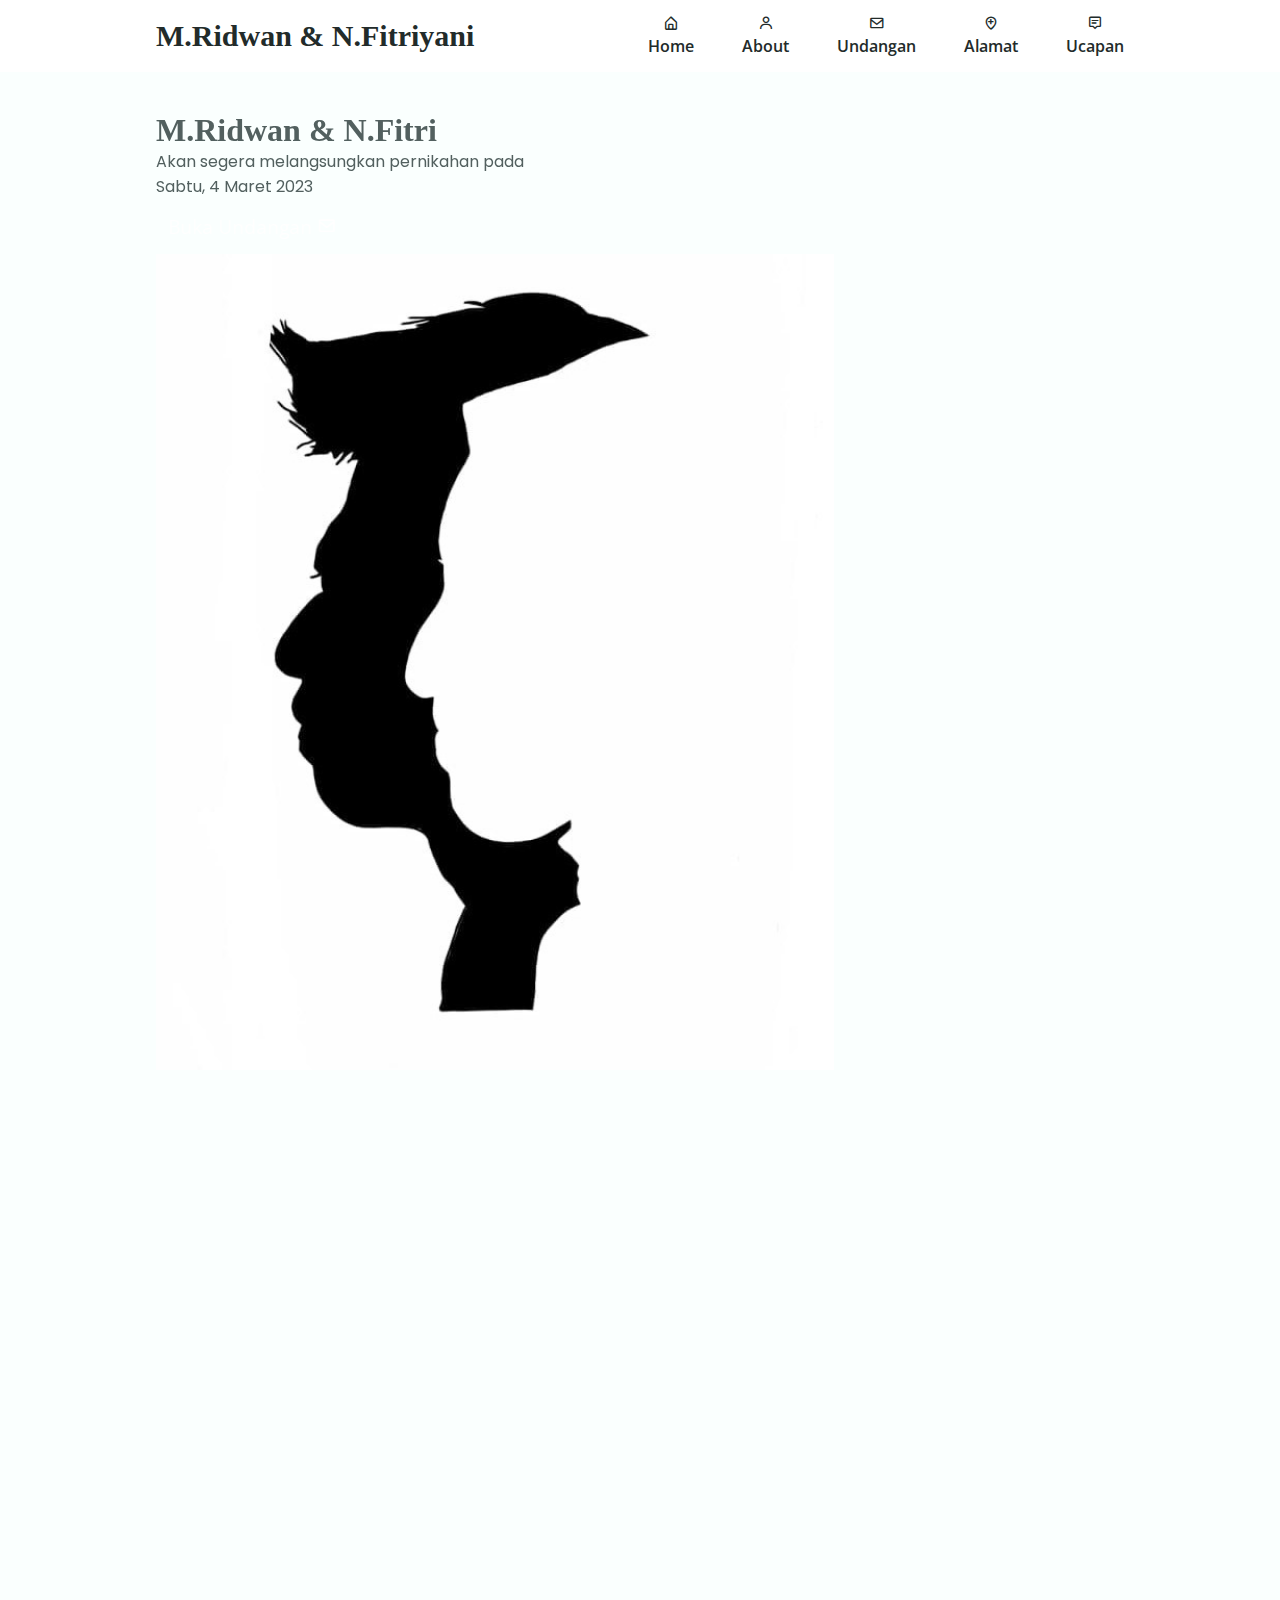
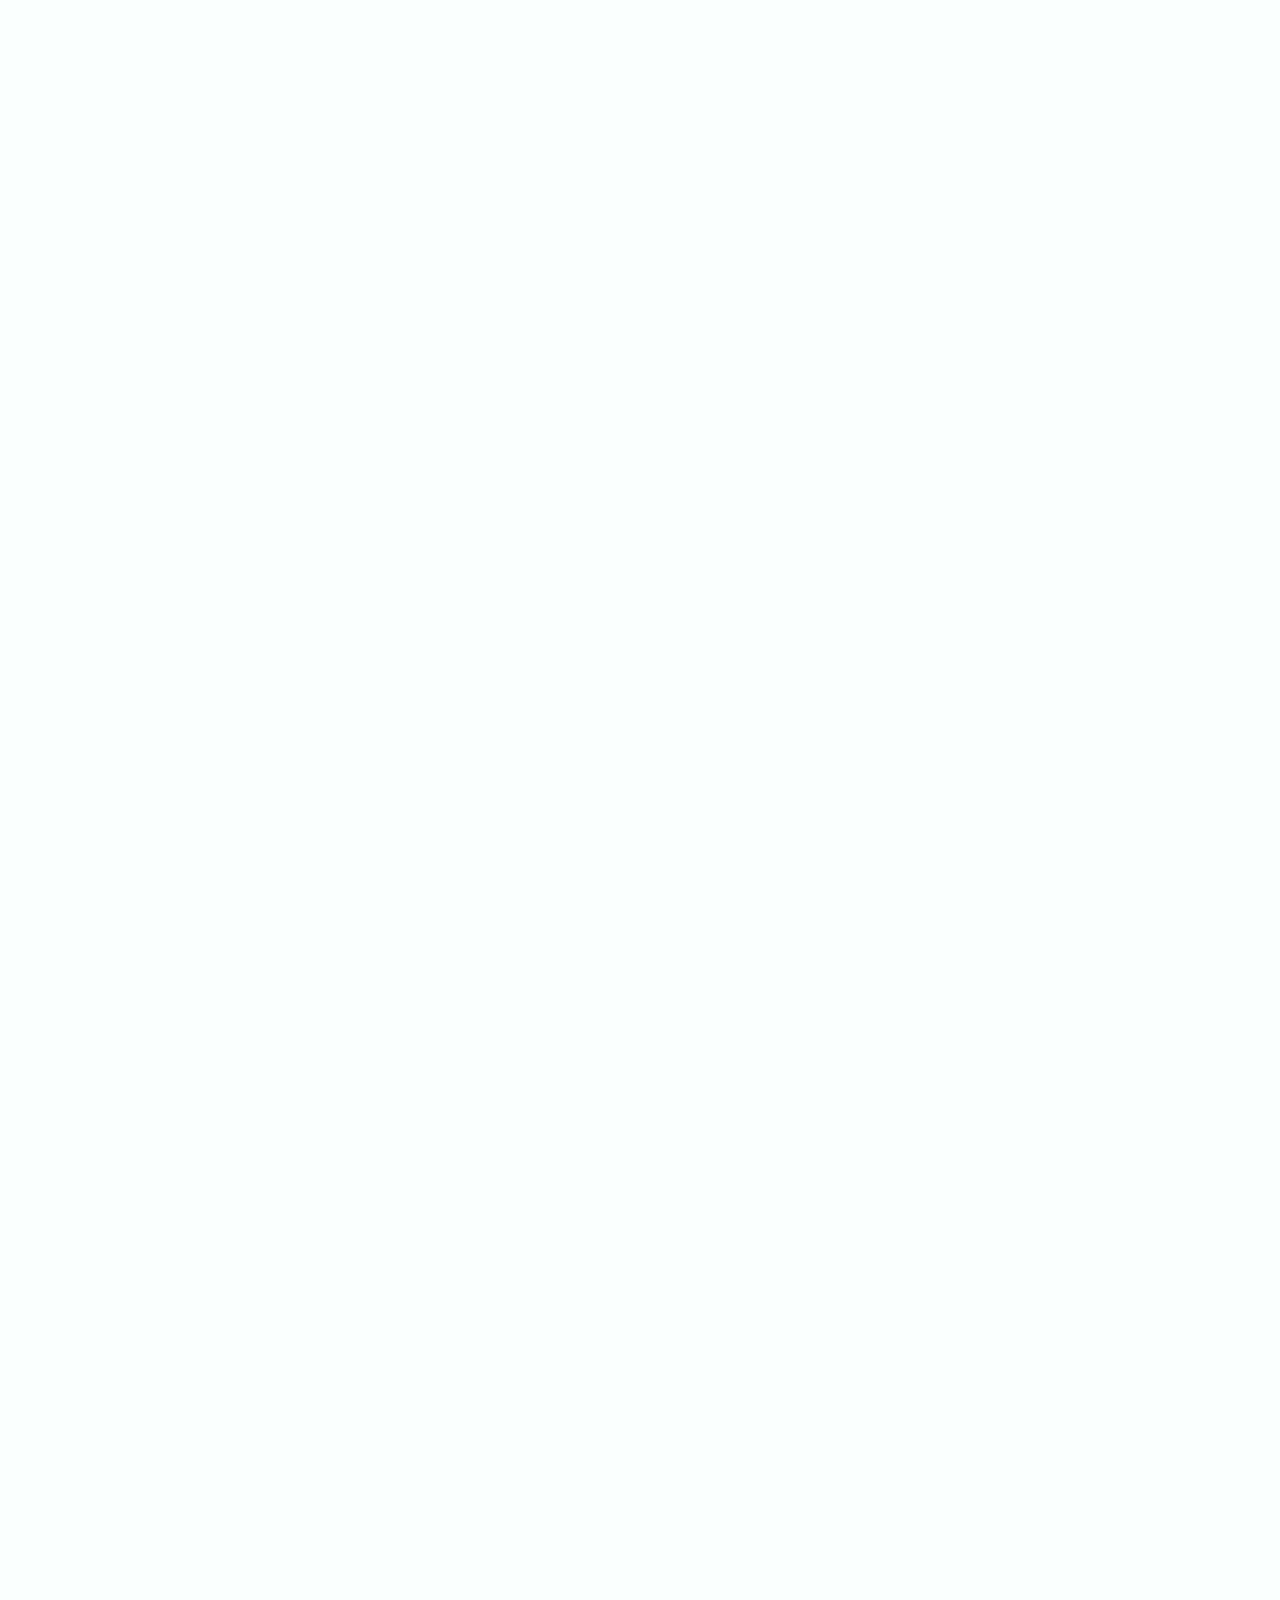
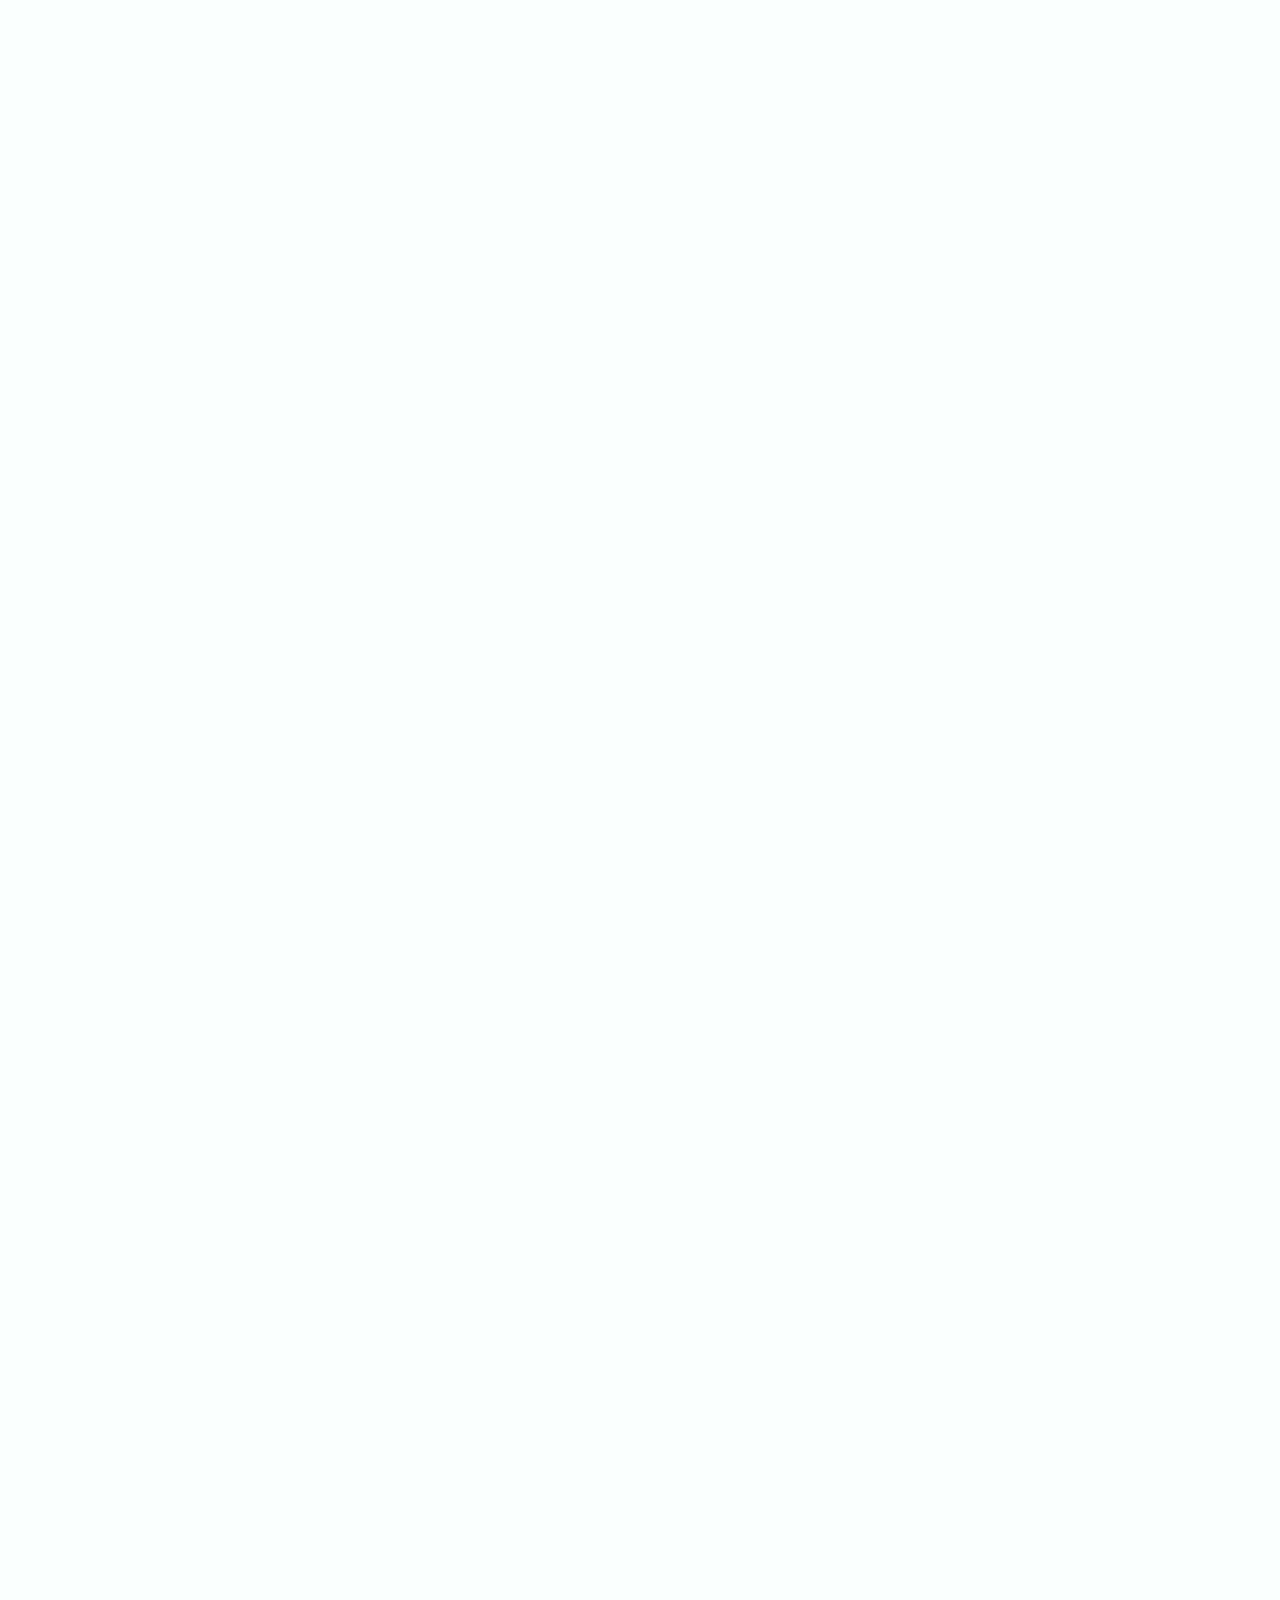
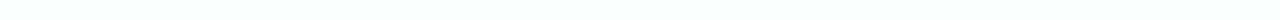
<file: index.html>
<!DOCTYPE html>
    <html lang="en">
    <head>
        <meta charset="UTF-8">
        <meta name="viewport" content="width=device-width, initial-scale=1.0">

        <!--=============== BOXICONS ===============-->
        <link rel="stylesheet" href="https://cdn.jsdelivr.net/npm/boxicons@latest/css/boxicons.min.css">

        <!--=============== CSS ===============-->
        <link rel="stylesheet" href="assets/css/styles.css">
        <link rel="stylesheet" href="https://unpkg.com/aos@next/dist/aos.css" />
        

        <!-- Google Fonts -->
        <link rel="preconnect" href="https://fonts.googleapis.com">
        <link rel="preconnect" href="https://fonts.gstatic.com" crossorigin>
        <link href="https://fonts.googleapis.com/css2?family=Open+Sans:ital,wght@0,300;0,400;0,500;0,600;0,700;1,300;1,400;1,500;1,600;1,700&family=Poppins:ital,wght@0,300;0,400;0,500;0,600;0,700;1,300;1,400;1,500;1,600;1,700&family=Source+Sans+Pro:ital,wght@0,300;0,400;0,600;0,700;1,300;1,400;1,600;1,700&display=swap" rel="stylesheet">
        <link rel="preconnect" href="https://fonts.googleapis.com">
        <link rel="preconnect" href="https://fonts.gstatic.com" crossorigin>
        <link href="https://fonts.googleapis.com/css2?family=Noto+Sans+Symbols+2&family=Poppins:wght@800&display=swap" rel="stylesheet">
        <link rel="preconnect" href="https://fonts.googleapis.com">
        <link rel="preconnect" href="https://fonts.gstatic.com" crossorigin>
        <link href="https://fonts.googleapis.com/css2?family=Arizonia&display=swap" rel="stylesheet">
        <link rel="preconnect" href="https://fonts.googleapis.com">
        <link rel="preconnect" href="https://fonts.gstatic.com" crossorigin>
        <link href="https://fonts.googleapis.com/css2?family=Playfair+Display:wght@500&display=swap" rel="stylesheet">
        <link rel="preconnect" href="https://fonts.googleapis.com">
        <link rel="preconnect" href="https://fonts.gstatic.com" crossorigin>
        <link href="https://fonts.googleapis.com/css2?family=Montserrat:wght@300&display=swap" rel="stylesheet">
        

        <!-- Bootstrap -->
        <link href="https://cdn.jsdelivr.net/npm/bootstrap@5.3.0-alpha1/dist/css/bootstrap.min.css" rel="stylesheet" integrity="sha384-GLhlTQ8iRABdZLl6O3oVMWSktQOp6b7In1Zl3/Jr59b6EGGoI1aFkw7cmDA6j6gD" crossorigin="anonymous">
        

        <title>Responsive bottom navigation</title>
    </head>
    <body>
        <!--=============== HEADER ===============-->
        <header class="header" id="header">
            <nav class="nav container">
                <a href="#" class="nav__logo text-decoration-none">M.Ridwan & N.Fitriyani</a>

                <div class="nav__menu" id="nav-menu">
                    <ul class="nav__list">
                        <li class="nav__item">
                            <a href="#home" class="nav__link text-decoration-none">
                                <i class="bx bx-home-alt"></i>
                                <span class="nav__name active__link ">Home</span>
                            </a>
                        </li>
    
                        <li class="nav__item">
                            <a href="#about" class="nav__link text-decoration-none">
                                <i class="bx bx-user"></i>
                                <span class="nav__name">About</span>
                            </a>
                        </li>
    
                        <li class="nav__item">
                            <a href="#undangan" class="nav__link text-decoration-none">
                                <i class='bx bx-envelope'></i>
                                <span class="nav__name">Undangan</span>
                            </a>
                        </li>
                        
                        <li class="nav__item">
                            <a href="#alamat" class="nav__link text-decoration-none">
                                <i class='bx bx-location-plus'></i>
                                <span class="nav__name">Alamat</span>
                            </a>
                        </li>
                        
                        <li class="nav__item">
                            <a href="#ucapan" class="nav__link text-decoration-none">
                                <i class='bx bx-message-alt-detail'></i>
                                <span class="nav__name">Ucapan</span>
                            </a>
                        </li>
                    </ul>
                </div>
            </nav>
        </header>

        <!--=============== MAIN CONTENT ===============-->

        <main>
            <!--=============== HOME ===============-->
            <section class="container section mt-5 d-flex alignt-items-center" id="home">
                <div class="hero">
                    <div class="row">
                      <div class="col-lg-6 pt-5 pt-lg-0 order-2 order-lg-1 d-flex flex-column justify-content-center">
                        <h1 data-aos="fade-up" style="font-family: 'Great Vibes', cursive;">M.Ridwan & N.Fitri</h1>
                        <p data-aos="fade-up" data-aos-delay="400" class="mt-2 mb-2" style="font-family: 'Poppins', sans-serif;">Akan segera melangsungkan pernikahan pada <br> Sabtu, 4 Maret 2023</p>
                        <div id="sound" class="nav-link sticked">
                          <audio id="myAudio">
                              <source src="assets/audio/casablanca.mp3">
                          </audio>
                          <div class="on-off sound-cloud mt-2" >
                              <a href="#about"><span id="off" class="btn btn-primary" data-aos="fade-up" data-aos-delay="800">Buka Undangan <i class="bx bx-envelope" style="margin: 0 auto;"></i></span></a>
                              <a href="#about"><span id="on" class="btn btn-primary" data-aos="fade-up" data-aos-delay="600">Buka Undangan <i class="bx bx-envelope" style="margin: 0 auto;"></i></span></a>
                          </div>
                        </div>

                      </div>
                      <div class="col-lg-6 order-1 order-lg-2 hero-img" data-aos="fade-left" data-aos-delay="200">
                        <img src="assets/img/couple/rf.jpg" class="img-fluid animated float-xl-end" alt="" width="70%">
                      </div>
                    </div>
                </div>
              
            </section>

            <!--=============== ABOUT ===============-->
            <section class="container section mt-5" id="about" data-aos="fade-up" data-aos-duration="1500">
                <h2 class="section__title">About</h2>
                <div class="px-5 my-5">
                    <div class="row gx-5">
                        <div class="col-lg-4 mb-5 mb-lg-0" data-aos="flip-left" data-aos-easing="ease-out-cubic" data-aos-duration="1500">
                            <img src="assets/img/couple/WhatsApp Image 2023-02-02 at 18.26.57.jpeg" class="rounded-circle" alt="">
                        </div>
                        <div class="col-lg-8">
                            <div class="row gx-5 row-cols-1 row-cols-md-2">
                                <div class="col mb-5 h-100" data-aos="fade-zoom-in" data-aos-easing="ease-in-back" data-aos-delay="200" data-aos-offset="0">
                                    <div class="feature bg-primary bg-gradient text-white rounded-3 mb-3"><i class="bi bi-collection"></i></div>
                                    <h2 class="h2" style="font-family: 'Great Vibes', cursive;">M.Ridwan</h2>
                                    <p class="mb-0">Putra bungsu dari Bpk Edy Satori (ALM) & Ibu Darmi</p>
                                </div>
                                <div class="col mb-5 h-100" data-aos="fade-zoom-in" data-aos-easing="ease-in-back" data-aos-delay="200" data-aos-offset="0"> 
                                    <div class="feature bg-primary bg-gradient text-white rounded-3 mb-3"><i class="bi bi-building"></i></div>
                                    <h2 class="h2" style="font-family: 'Great Vibes', cursive;">N.Fitriyani</h2>
                                    <p class="mb-0">Putri Bungsu dari Bpk. Bambang Sugeng (Alm) dan Ibu Khasidah</p>
                                </div>
                            </div>
                        </div>
                    </div>
                </div>
            </section>

            <!--=============== UNDANGAN ===============-->
            <section class="container section mt-5 rounded event-section" id="undangan" data-aos="fade-up" data-aos-duration="1500" style="margin-top: 70px;">
                <div class="event" id="undangan">
                    <h1 class="section__title">Undangan</h1>
                    <div class="container">
                      <div class="row row-cols-1 row-cols-md-2 g-4">
                        <div class="col">
                          <div class="card undangan" style="background: rgba(0, 0, 0, 0.5); color: #fff; ">
                            <div class="card-body isi-undangan">
                              <h5 class="card-title text-center">Resepsi Nikah</h5>
                              <hr style="width:50%; margin-left:25% !important; margin-right:25% !important;">
                              <p class="card-text text-center">Assalamualaikum Wr. Wb <br> Dengan memohon rahmat serta ridho Allah Swt, <br> Kami bermaksud menyelneggarakan <br> Resepsi Pernikahan putra-putri kami.</p>
                              <p class="card-text text-center">Merupakan suatu kehormatan dan kebahagiaan bagi kami, apabila Bapak/Ibu/Saudara/I <br>berkenan hadir untuk memberikan do'a restu <br>kepada putra putri kami. <br>Wassalamu'alaikum Wr. Wb</p>
                            </div>
                          </div>
                        </div>
                        <div class="col">
                          <div class="card undangan" style="background: rgba(0, 0, 0, 0.5); color: #fff; ">
                            <div class="card-body isi-undangan">
                              <h5 class="card-title text-center">Tanggal dan hari</h5>
                              <hr style="width:50%; margin-left:25% !important; margin-right:25% !important;">
                              <p class="card-text text-center">Hari/Tanggal : Sabtu, 04 Maret 2023 <br>Pukul: 10.00 s/d selesai <br> Bertempat: <br> JL. Masjid Hidayatullah Kp. Poncol <br> RT. 003 Rw. 001 Kel. Jakasetia Kec. Bekasi Selatan - 17147 <br>(Samping Sekolah MTs Hidayatullah)</p>
                              <center>
                                <a href="https://calendar.google.com/calendar/u/0/r/eventedit/M2N0cjYwaDJnZWR2dTNuMmp1NmtxdGhjNGIgcml6a2liaW55b2xhMjVAbQ" class="btn rounded mt-2" style="margin-bottom: 15px; background-color: #fb839e; color: white;"><i class="fa-solid fa-calendar"></i> Add to calendar</a>
                              </center>
                              <p class="card-texxt text-center">Atas kehadiran dan do'a Bapak/Ibu/Saudara/I Kami ucapkan terimakasih</p>
                            </div>
                          </div>
                        </div>
                      </div>
                    </div>
                </div>
            </section>

            <!--=============== PORTFOLIO ===============-->
            <section class="container section mt-5 align-items-center" id="alamat" data-aos="fade-up" data-aos-duration="1500">
                <h2 class="section__title">Alamat</h2>
                    <p class="text-center">Anda dapat menuju lokasi acara kami dengan bantuan peta dibawah ini. Atau anda bisa buka di <a class="text-decoration-none" href="https://www.google.com/maps/place/Yayasan+Perguruan+Islam+Hidayatullah+(DTA,MI,MTs,SMA)/@-6.2743808,106.9804275,17z/data=!3m1!4b1!4m5!3m4!1s0x2e698d9575aeeecb:0xc416e75648f1abd6!8m2!3d-6.2743775!4d106.9804285">Google Maps</a></p>
                    <!-- Map -->
                    <div id="contact" class="map rounded">
                        <iframe width="100%" height="345" frameborder="0" scrolling="no" marginheight="0" marginwidth="0" src="https://www.google.com/maps/embed?pb=!1m18!1m12!1m3!1d3965.918999886297!2d106.9804275!3d-6.2743808!2m3!1f0!2f0!3f0!3m2!1i1024!2i768!4f13.1!3m3!1m2!1s0x2e698d9575aeeecb%3A0xc416e75648f1abd6!2sYayasan%20Perguruan%20Islam%20Hidayatullah%20(DTA%2CMI%2CMTs%2CSMA)!5e0!3m2!1sid!2sid!4v1675508096157!5m2!1sid!2sid" data-aos="fade-up" data-aos-duration="1500"></iframe>
                        <br />
                        </iframe>
                    </div>
                    <!-- /Map -->
            </section>

            <!--=============== CONTACTME ===============-->
            <section class="container section mt-5" id="ucapan" data-aos="fade-up" data-aos-duration="1000">
                <h2 class="section__title">Ucapan</h2>
                <div class="row row-cols-1 row-cols-md-3 g-4">
                    <div class="col" data-aos="fade-left" data-aos-anchor="#example-anchor" data-aos-offset="500" data-aos-duration="800" data-aos-delay="500">
                        <div class="card h-100" style="width: 100%;">
                          <div class="card-body">
                            <span style="font-size: 12px; text-transform: uppercase; letter-spacing: 2px; font-weight: 700; display: block;">Rizki Binyola Di <span style="color: #F14E95; font-weight: 300;">Bekasi</span></span>
                            <span class="card-text" style="font-style: italic; color: #8f989f; font-size: 20px; line-height: 1.6em;">"Ini adalah isi pesan" - <small><a href="mailto:<?php echo $row['email'];?>" class="text-decoration-none fs-6" style="font-family: 'Roboto', sans-serif;">rizkibinyola25@gmail.com</a></small></span>
                          </div>
                        </div>
                    </div>
                  </div>
                </div>
            </section>
        </main>
        


        <div class="container mt-5 reveal" style="margin-top: 100px;" data-aos="fade-down">
            <div class="wrapper card" style="width: 100%;">
              <div class="card-body">
                  
                <div class="section-title text-center">
                  <h1 style="  font-family: 'Arizonia', Sans-serif;">Kirim Doa dan Ucapan</h1>
                  <p>Tuliskan sesuatu ucapan berupa harapan ataupun doa untuk kedua mempelai.</p>
                </div>
                <hr>
                <form action="function/form-process" method="POST">
                  <div class="dbl-field">
                    <div class="field">
                      <input type="text" name="firstname" placeholder="Nama depan anda" autocomplete="off">
                      <i class='bx bxs-user'></i>
                    </div>
                    <div class="field">
                      <input type="text" name="lastname" placeholder="Nama belakang anda" autocomplete="off">
                      <i class='bx bxs-user'></i>
                    </div>
                  </div>
                  <div class="dbl-field">
                    <div class="field">
                      <input type="text" name="phone" placeholder="Masukan Nomor telepon anda" autocomplete="off">
                      <i class='bx bxs-phone'></i>
                    </div>
                    <div class="field">
                      <input type="text" name="email" placeholder="Masukan Email anda" autocomplete="off">
                      <i class='bx bx-envelope'></i>
                    </div>
                  </div>
                  <div class="cd">
                    <div class="field">
                        <input type="text" name="asal" placeholder="Asal anda" autocomplete="off">
                        <i class='bx bx-location-plus'></i>
                    </div>

                    <div class="field">
                        <select name="present" class="konfirmasi">
                            <option value="">-- Konfirmasi Kehadiran --</option>
                            <option value="hadir">Hadir</option>
                            <option value="tidak-hadir">Tidak Hadir</option>
                        </select>
                        <i class='bx bx-walk'></i>
                    </div>
                  </div>
                  <div class="message">
                    <textarea placeholder="Kirim Doa dan ucapan" name="message"></textarea>
                    <i class='bx bx-message-alt-detail'></i>
                  </div>
                
                  <center>
                    <div class="row mt-3">
                      <div class="col">
                        <div class="d-grid gap-2">
                          <button type="submit" class="btn btn-success">Kirim</button>
                        </div>
                      </div>
          
                      <div class="col">
                        <div class="d-grid gap-2">
                          <button type="reset" class="btn btn-danger">Hapus</button>
                        </div>
                      </div>
                    </div>
                  </center>
                </form>
              </div>
            </div>
        </div>

<script src="https://giscus.app/client.js"
        data-repo="RizkiBinyola/mobile-navbar"
        data-repo-id="R_kgDOI87FZg"
        data-category="Announcements"
        data-category-id="DIC_kwDOI87FZs4CURR6"
        data-mapping="url"
        data-strict="0"
        data-reactions-enabled="1"
        data-emit-metadata="0"
        data-input-position="bottom"
        data-theme="preferred_color_scheme"
        data-lang="id"
        crossorigin="anonymous"
        async>
</script>
          <!-- Footer 1 -->
        <footer class="footer" id="end" data-aos="fade-up">
            <div class="container">
            <div class="row">
                <div class="footer-content">
                <p>M.Ridwan & N.Fitri <br><span style="font-size: 28px;">Thank You</span></p>
                </div>
            </div>
            </div>
        </footer>

        <div id="preload"></div>
          
        <!--=============== MAIN JS ===============-->
        <script src="assets/js/main.js"></script>
        <script src="https://cdn.jsdelivr.net/npm/bootstrap@5.3.0-alpha1/dist/js/bootstrap.bundle.min.js" integrity="sha384-w76AqPfDkMBDXo30jS1Sgez6pr3x5MlQ1ZAGC+nuZB+EYdgRZgiwxhTBTkF7CXvN" crossorigin="anonymous"></script>
        <script src="https://unpkg.com/aos@next/dist/aos.js"></script>
        <script src="https://cdnjs.cloudflare.com/ajax/libs/jquery/3.5.1/jquery.min.js"></script>
          <!-- Audio -->
        <script>
            const soundCloud = document.querySelector('.sound-cloud');
            const off = document.querySelector('#off');
            const on = document.querySelector('#on');
            const myAudio = document.querySelector('#myAudio');

            off.addEventListener('click', () => soundTrack('off'));
            on.addEventListener('click', () => soundTrack('on'));

            const soundTrack = (soundState) => {
                if(soundState === 'off'){
                    on.style.display = 'block';
                    off.style.display = 'none';
                    soundCloud.style.color = "#08fdd8";
                    myAudio.play();
                }
                else if(soundState === 'on'){
                    on.style.display = 'none';
                    off.style.display = 'block';
                    soundCloud.style.color = "#f50057";
                    myAudio.pause();
                }
            }

            // Play music functionality

            const btnBars = document.querySelector('.bars');
            const btnTimes = document.querySelector('.times');
            const SideNav = document.querySelector('.aside');


            btnBars.addEventListener('click', () => myFunc('open'));
            btnTimes.addEventListener('click', () => myFunc('close'));

            const myFunc = (navCondition) => {
                if(navCondition === 'open'){
                    SideNav.classList.add('show-nav');
                    btnTimes.style.display = "block";
                    btnBars.style.display = "none";
                }
                else if(navCondition === 'close'){
                        SideNav.classList.remove('show-nav');
                        btnTimes.style.display = "none";
                        btnBars.style.display = "block";
                }
            }


        </script>
    </body>
</html>
</file>
<file: assets/css/styles.css>
/*=============== GOOGLE FONTS ===============*/
@import url("https://fonts.googleapis.com/css2?family=Open+Sans:wght@400;600&display=swap");
@import url('https://fonts.googleapis.com/css2?family=Arizonia&display=swap');
@import url('https://fonts.googleapis.com/css2?family=Playfair+Display:wght@500&display=swap');
@import url('https://fonts.googleapis.com/css2?family=Montserrat:wght@300&display=swap');
/*=============== VARIABLES CSS ===============*/
:root {
  --header-height: 3rem;

  /*========== Colors ==========*/
  --hue: 174;
  --sat: 63%;
  --first-color: hsl(var(--hue), var(--sat), 40%);
  --first-color-alt: hsl(var(--hue), var(--sat), 36%);
  --title-color: hsl(var(--hue), 12%, 15%);
  --text-color: hsl(var(--hue), 8%, 35%);
  --body-color: hsl(var(--hue), 100%, 99%);
  --container-color: #FFF;

  /*========== Font and typography ==========*/
  --body-font: 'Open Sans', sans-serif;
  --h1-font-size: 1.5rem;
  --normal-font-size: .938rem;
  --tiny-font-size: .625rem;

  /*========== z index ==========*/
  --z-tooltip: 10;
  --z-fixed: 100;
}

@media screen and (min-width: 968px) {
  :root {
    --h1-font-size: 2.25rem;
    --normal-font-size: 1rem;
  }
}

/*=============== BASE ===============*/
* {
  box-sizing: border-box;
  padding: 0;
  margin: 0;
}

html {
  scroll-behavior: smooth;
}

body {
  margin: var(--header-height) 0 0 0;
  font-family: var(--body-font);
  font-size: var(--normal-font-size);
  background-color: var(--body-color);
  color: var(--text-color);
}

ul {
  list-style: none;
}

a {
  text-decoration: none;
}

img {
  max-width: 100%;
  height: auto;
}

.align-items-center {
  align-items: center;
}

/*=============== REUSABLE CSS CLASSES ===============*/
.section {
  padding: 4.5rem 0 2rem;
}

.section__title {
  text-align: center;
  font-family: "Arizonia", Sans-serif;
  font-size: 50px;
  font-weight: 400;
  margin-bottom: 20px;
}

.section__height {
  height: 100vh;
}

/*=============== LAYOUT ===============*/
.container {
  max-width: 968px;
  margin-left: 1rem;
  margin-right: 1rem;
}

/*=============== HEADER ===============*/
.header {
  position: fixed;
  top: 0;
  left: 0;
  width: 100%;
  background-color: var(--container-color);
  z-index: var(--z-fixed);
  transition: .4s;
}

/*=============== NAV ===============*/
.nav {
  height: var(--header-height);
  display: flex;
  justify-content: space-between;
  align-items: center;
}

.nav__img {
  width: 32px;
  border-radius: 50%;
}

.nav__logo {
  color: var(--title-color);
  font-weight: 600;
  font-family: "Great Vibes", cursive;
}

@media screen and (max-width: 767px) {
  .nav__menu {
    position: fixed;
    bottom: 0;
    left: 0;
    background-color: var(--container-color);
    box-shadow: 0 -1px 12px hsla(var(--hue), var(--sat), 15%, 0.15);
    width: 100%;
    height: 4rem;
    padding: 0 1rem;
    display: grid;
    align-content: center;
    border-radius: 1.25rem 1.25rem 0 0;
    transition: .4s;
  }
  
  .nav__logo {
    font-size: 26px;
    text-align: center;
  }
}

.nav__list, 
.nav__link {
  display: flex;
}

.nav__link {
  flex-direction: column;
  align-items: center;
  row-gap: 4px;
  color: var(--title-color);
  font-weight: 600;
}

.nav__list {
  justify-content: space-around;
}

.nav__name {
  font-size: var(--tiny-font-size);
  /* display: none;*/ /* Minimalist design, hidden labels */
}

.nav__icon {
  font-size: 1.5rem;
}

/*Active link*/
.active-link {
  position: relative;
  color: var(--first-color);
  transition: .3s;
}

/* Minimalist design, active link */
.active-link::before{
  content: '';
  position: absolute;
  bottom: -.5rem;
  width: 4px;
  height: 4px;
  background-color: var(--first-color);
  border-radius: 50%;
}

/* Change background header */
.scroll-header {
  box-shadow: 0 1px 12px hsla(var(--hue), var(--sat), 15%, 0.15);
}

/*=============== MEDIA QUERIES ===============*/
/* For small devices */
/* Remove if you choose, the minimalist design */
@media screen and (max-width: 320px) {
  .nav__name {
    display: none;
  }

  
  .nav__logo {
    font-size: 22px;
  }
  
}

/* For medium devices */
@media screen and (min-width: 576px) {
  .nav__list {
    justify-content: center;
    column-gap: 3rem;
  }
  
}

@media screen and (min-width: 767px) {
  body {
    margin: 0;
  }
  .section {
    padding: 7rem 0 2rem;
  }
  .nav {
    height: calc(var(--header-height) + 1.5rem); /* 4.5rem */
  }
  .nav__img {
    display: none;
  }
  .nav__icon {
    display: none;
  }
  .nav__name {
    font-size: var(--normal-font-size);
    /* display: block; */ /* Minimalist design, visible labels */
  }
  .nav__link:hover {
    color: var(--first-color);
  }

  /* First design, remove if you choose the minimalist design */
  .active-link::before {
    content: '';
    position: absolute;
    bottom: -.75rem;
    width: 4px;
    height: 4px;
    background-color: var(--first-color);
    border-radius: 50%;
  }

  
  .nav__logo {
    font-size: 26px;
  }

  /* Minimalist design */
  /* .active-link::before{
      bottom: -.75rem;
  } */
}

/* For large devices */
@media screen and (min-width: 1024px) {
  .container {
    margin-left: auto;
    margin-right: auto;
  }
  
  .nav__logo {
    font-size: 30px;
  }
}
/* ==== UNDANGAN ======= */
#undangan {
  background-color: #fb839e;;
}

.event-section .undangan {
  
  box-shadow: 0 4px 8px 0 rgba(0, 0, 0, 0.2), 0 6px 20px 0 rgba(0, 0, 0, 0.19);
  transition: all 0.3s ease-in-out;
}

.event-section .undangan:hover {
  box-shadow: none;
}

.event-section .isi-undangan {
  font-family: 'Montserrat', sans-serif;
}

/* Contact */
::selection{
  color: #fff;
  background: #0D6EFD;
}
.wrapper{
  width: 715px;
  background: #fff;
  border-radius: 5px;
  margin-top: 150px;
}
.wrapper header{
  font-size: 22px;
  font-weight: 600;
  padding: 20px 30px;
  border-bottom: 1px solid #ccc;
}
.wrapper form{
  margin: 35px 30px;
}
.wrapper form.disabled{
  pointer-events: none;
  opacity: 0.7;
}
form .dbl-field{
  display: flex;
  margin-bottom: 25px;
  justify-content: space-between;
}
.dbl-field .field{
  height: 50px;
  display: flex;
  position: relative;
  width: calc(100% / 2 - 13px);
}
.wrapper form i{
  position: absolute;
  top: 50%;
  left: 18px;
  color: #ccc;
  font-size: 17px;
  pointer-events: none;
  transform: translateY(-50%);
}
form .field input,
form .message textarea{
  width: 100%;
  height: 100%;
  outline: none;
  padding: 0 18px 0 48px;
  font-size: 16px;
  border-radius: 5px;
  border: 1px solid #ccc;
}
.field input::placeholder,
.message textarea::placeholder{
  color: #ccc;
}
.field input:focus,
.message textarea:focus{
  padding-left: 47px;
  border: 2px solid #0D6EFD;
}
.field input:focus ~ i,
.message textarea:focus ~ i{
  color: #0D6EFD;
}
form .message{
  position: relative;
}
form .message i{
  top: 30px;
  font-size: 20px;
}
form .message textarea{
  min-height: 130px;
  max-height: 230px;
  max-width: 100%;
  min-width: 100%;
  padding: 15px 20px 0 48px;
}
form .message textarea::-webkit-scrollbar{
  width: 0px;
}
.message textarea:focus{
  padding-top: 14px;
}
form .button-area{
  margin: 25px 0;
  display: flex;
  align-items: center;
}
.button-area span{
  font-size: 17px;
  margin-left: 30px;
  display: none;
}

.konfirmasi {
  width: 100%;
  height: 100%;
  outline: none;
  padding: 0 18px 0 48px;
  font-size: 16px;
  border-radius: 5px;
  border: 1px solid #ccc;
}

@media (max-width: 600px){
  .wrapper header{
    text-align: center;
  }
  .wrapper form{
    margin: 35px 20px;
  }
  form .dbl-field{
    flex-direction: column;
    margin-bottom: 0px;
  }
  form .dbl-field .field{
    width: 100%;
    height: 45px;
    margin-bottom: 20px;
  }
  form .message textarea{
    resize: none;
  }
  form .button-area{
    margin-top: 20px;
    flex-direction: column;
  }
  .button-area button{
    width: 100%;
    padding: 11px 0;
    font-size: 16px;
  }
  .button-area span{
    margin: 20px 0 0;
    text-align: center;
  }
  form .cd{
    flex-direction: column;
    margin-bottom: 0px;
  }
  form .cd .field{
    width: 100%;
    height: 45px;
    margin-bottom: 20px;
  }
}

.section-title h3::before,
.section-title h3::after {
  content: "";
  width: 50px;
  height: 2px;
  background: #3498db;
  display: inline-block;
}

.section-title h3::before {
  margin: 0 15px 10px 0;
}

.section-title h3::after {
  margin: 0 0 10px 15px;
}

form .cd{
  display: flex;
  margin-bottom: 25px;
  justify-content: space-between;
}
.cd .field {
  height: 50px;
  display: flex;
  position: relative;
  width: calc(100% / 2 - 13px);
}



/* sound */

#sound{
  padding: 7px;

  border-radius: 5px;
  display: flex;
  align-items: center;
  color: #fff;
}
.sound-cloud{
  font-size: 1.2rem;
  margin: 7px;
  color: #fff;
}
.on-off{
  cursor: pointer;
  margin-left: 5px;
}
#off{
  color: #fff;
}
#on{
  display: none;
  color: #08fdd8;
}

.hero .animated{
  animation: up-down 2s ease-in-out infinite alternate-reverse both;
}

@-webkit-keyframes up-down {
  0% {
    transform: translateY(10px);
  }

  100% {
    transform: translateY(-10px);
  }
}

@keyframes up-down {
  0% {
    transform: translateY(10px);
  }

  100% {
    transform: translateY(-10px);
  }
}

/* Footer */

/* FOOTER */
.footer {
  padding: 120px 0 120px;
  display: block;
}

.footer .footer-content {
  flex: 0 0 100%;
  max-width: 100%;
  padding: 0 15px;
}

.footer .footer-content .couple-name {
  width: 400px;
  height: 400px;
  border-radius: 50%;
  margin: auto;
  display: flex;
  align-items: center;
  justify-content: center;
  position: relative;
  z-index: 1;
}

.footer .footer-content .couple-name img {
  position: absolute;
  left: 0;
  top: 0;
  width: 100%;
  height: 100%;
  /* z-index: -1; */
  /* transform: rotate(100deg); */
}

.footer .footer-content .couple-name h2 {
  font-size: 40px;
  font-family: "Great Vibes", cursive;
  color: #000000;
  margin: 0;
  font-weight: normal;
  text-align: center;
  text-transform: capitalize;
}

.footer .footer-content .couple-name h2 span {
  font-family: "Great Vibes", cursive;
  font-weight: normal;
  display: block;
}

.footer .footer-content p {
  font-size: 40px;
  font-family: "Great Vibes", cursive;
  color: #000000;
  margin: 0;
  font-weight: normal;
  text-align: center;
}
</file>
